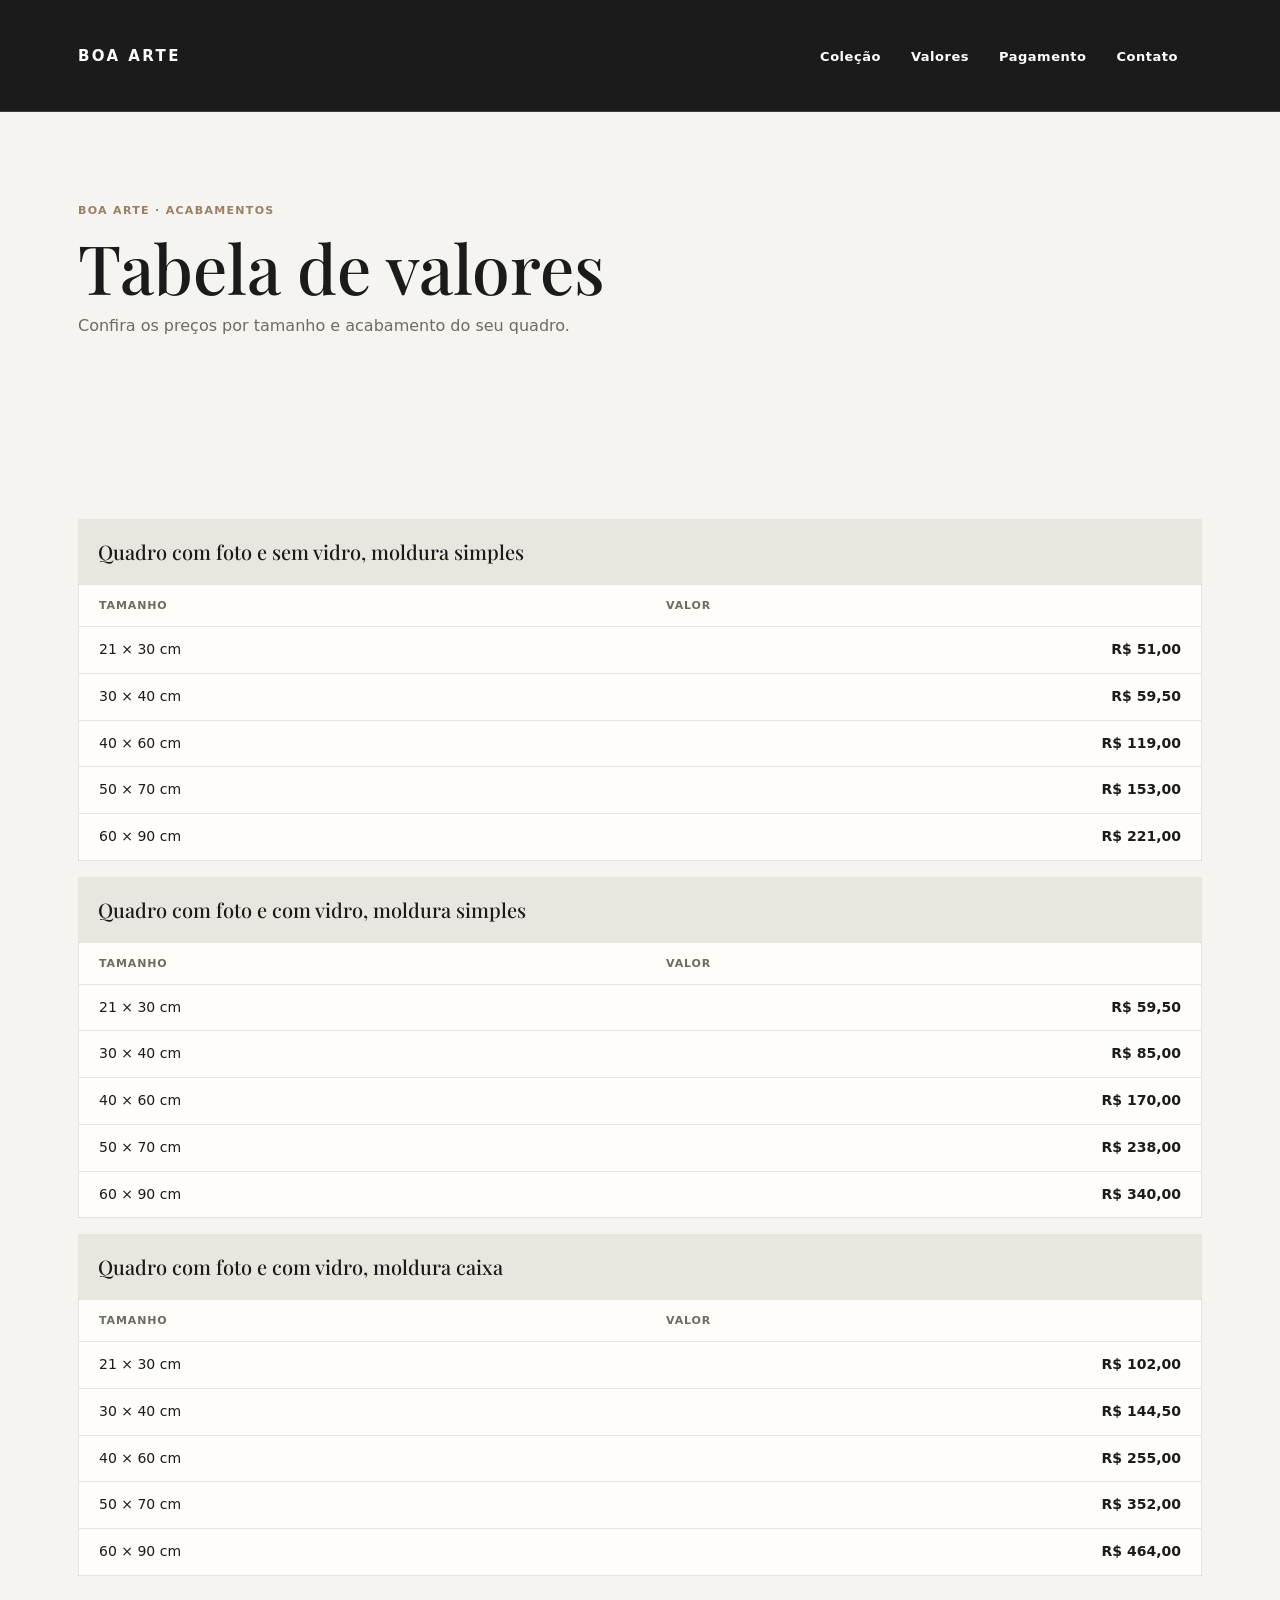
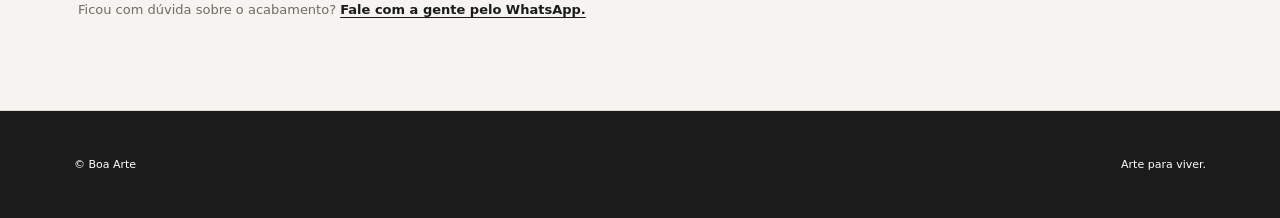
<file: valores.html>
<!DOCTYPE html>
<html lang="pt-BR">
<head>
<meta charset="utf-8">
<meta name="viewport" content="width=device-width, initial-scale=1.0">
<title>Boa Arte — Tabela de valores</title>
<link rel="preconnect" href="https://fonts.googleapis.com">
<link rel="preconnect" href="https://fonts.gstatic.com" crossorigin>
<link href="https://fonts.googleapis.com/css2?family=DM+Sans:wght@400;500;600&family=Playfair+Display:wght@500;600&display=swap" rel="stylesheet">
<link rel="stylesheet" href="css/style.css">
</head>
<body class="values-page">
<header>
  <div class="nav">
    <a class="logo" href="index.html">BOA ARTE</a>
    <nav aria-label="Navegação principal">
      <a href="index.html#colecao">Coleção</a>
      <a href="valores.html" aria-current="page">Valores</a>
      <a href="index.html#pagamento">Pagamento</a>
      <a href="https://wa.me/5511963658837?text=Ol%C3%A1!%20Quero%20falar%20sobre%20uma%20obra%20da%20Boa%20Arte." target="_blank" rel="noopener">Contato</a>
    </nav>
  </div>
</header>
<main>
  <section class="values-intro">
    <p class="values-kicker">BOA ARTE · ACABAMENTOS</p>
    <h1>Tabela de valores</h1>
    <p>Confira os preços por tamanho e acabamento do seu quadro.</p>
  </section>
  <section class="prices values-prices" aria-label="Preços dos quadros">
    <div class="price-tables">
      <table class="price-table">
        <caption>Quadro com foto e sem vidro, moldura simples</caption>
        <thead><tr><th scope="col">Tamanho</th><th scope="col">Valor</th></tr></thead>
        <tbody>
          <tr><th scope="row">21 × 30 cm</th><td>R$ 51,00</td></tr>
          <tr><th scope="row">30 × 40 cm</th><td>R$ 59,50</td></tr>
          <tr><th scope="row">40 × 60 cm</th><td>R$ 119,00</td></tr>
          <tr><th scope="row">50 × 70 cm</th><td>R$ 153,00</td></tr>
          <tr><th scope="row">60 × 90 cm</th><td>R$ 221,00</td></tr>
        </tbody>
      </table>
      <table class="price-table">
        <caption>Quadro com foto e com vidro, moldura simples</caption>
        <thead><tr><th scope="col">Tamanho</th><th scope="col">Valor</th></tr></thead>
        <tbody>
          <tr><th scope="row">21 × 30 cm</th><td>R$ 59,50</td></tr>
          <tr><th scope="row">30 × 40 cm</th><td>R$ 85,00</td></tr>
          <tr><th scope="row">40 × 60 cm</th><td>R$ 170,00</td></tr>
          <tr><th scope="row">50 × 70 cm</th><td>R$ 238,00</td></tr>
          <tr><th scope="row">60 × 90 cm</th><td>R$ 340,00</td></tr>
        </tbody>
      </table>
      <table class="price-table">
        <caption>Quadro com foto e com vidro, moldura caixa</caption>
        <thead><tr><th scope="col">Tamanho</th><th scope="col">Valor</th></tr></thead>
        <tbody>
          <tr><th scope="row">21 × 30 cm</th><td>R$ 102,00</td></tr>
          <tr><th scope="row">30 × 40 cm</th><td>R$ 144,50</td></tr>
          <tr><th scope="row">40 × 60 cm</th><td>R$ 255,00</td></tr>
          <tr><th scope="row">50 × 70 cm</th><td>R$ 352,00</td></tr>
          <tr><th scope="row">60 × 90 cm</th><td>R$ 464,00</td></tr>
        </tbody>
      </table>
    </div>
    <p class="values-contact">Ficou com dúvida sobre o acabamento? <a href="https://wa.me/5511963658837?text=Ol%C3%A1!%20Tenho%20uma%20d%C3%BAvida%20sobre%20os%20valores%20dos%20quadros." target="_blank" rel="noopener">Fale com a gente pelo WhatsApp.</a></p>
  </section>
</main>
<footer><span>© Boa Arte</span><span>Arte para viver.</span></footer>
</body>
</html>
</file>
<file: css/style.css>
:root {
  --bg:#f5f1eb;
  --paper:#fbfaf7;
  --ink:#262522;
  --muted:#77736c;
  --line:#ded8cf;
  --accent:#8b6b50;
}
* { box-sizing:border-box; }
html { scroll-behavior:smooth; }
body {
  margin:0;
  background:var(--bg);
  color:var(--ink);
  font-family:"DM Sans",sans-serif;
}
a { color:inherit; text-decoration:none; }
header {
  position:sticky; top:0; z-index:10;
  background:rgba(245,241,235,.9);
  backdrop-filter:blur(14px);
  border-bottom:1px solid rgba(222,216,207,.8);
}
.nav {
  max-width:1180px; margin:auto; padding:18px 28px;
  display:flex; align-items:center; justify-content:space-between;
}
.logo { font-weight:600; letter-spacing:.16em; font-size:15px; }
nav { display:flex; gap:28px; color:var(--muted); font-size:13px; }
nav a:hover { color:var(--ink); }
.hero {
  max-width:1180px; margin:0 auto; padding:90px 28px 55px;
}

h1 {
  font-family:"Playfair Display",serif;
  font-size:clamp(44px,7vw,82px);
  line-height:.98; font-weight:500; margin:0 0 22px;
  max-width:850px;
}
.hero p {
  max-width:620px; color:var(--muted); font-size:17px;
  line-height:1.75; margin:0;
}
.collection {
  max-width:1180px; margin:auto; padding:25px 28px 85px;
}
.section-head {
  display:flex; justify-content:space-between; align-items:end;
  border-bottom:1px solid var(--line); padding-bottom:20px; margin-bottom:30px;
}
.section-head h2 {
  font-family:"Playfair Display",serif; font-size:34px; font-weight:500; margin:0;
}
.section-head span { color:var(--muted); font-size:13px; }
.gallery {
  display:grid; grid-template-columns:repeat(2,minmax(0,1fr)); gap:22px;
}
.art-card {
  background:var(--paper); border:1px solid var(--line);
  overflow:hidden;
}
.art-card.featured { grid-column:1 / -1; }
.image-wrap {
  background:#eeeae3; width:100%; aspect-ratio:4/3;
  display:flex; align-items:center; justify-content:center; padding:18px;
}
.featured .image-wrap { aspect-ratio:16/8; padding:24px; }
.image-wrap img {
  width:100%; height:100%; object-fit:contain; display:block;
}
.art-info {
  padding:18px 20px 21px; display:grid;
  grid-template-columns:42px 1fr; column-gap:10px; align-items:start;
}
.number { color:var(--accent); font-size:11px; letter-spacing:.1em; padding-top:5px; }
.art-info h3 {
  font-family:"Playfair Display",serif; font-size:24px; font-weight:500; margin:0 0 5px;
}
.art-info p { grid-column:2; color:var(--muted); font-size:12px; margin:0; }
.prices, .personalize, .contact {
  max-width:1180px; margin:auto; padding:75px 28px;
}
.prices h2, .personalize h2, .contact h2 {
  font-family:"Playfair Display",serif; font-size:40px; font-weight:500; margin:0 0 12px;
}
.sub { color:var(--muted); margin:0 0 28px; line-height:1.7; }
.price-box {
  background:var(--paper); border:1px solid var(--line);
  overflow:hidden;
}
.price-row {
  display:grid; grid-template-columns:1fr 1fr; padding:16px 20px;
  border-bottom:1px solid var(--line); font-size:14px;
}
.price-row:last-child { border-bottom:0; }
.price-row span:last-child { text-align:right; font-weight:600; }
.highlight { background:#eee7df; }
.badge {
  display:inline-block; margin-left:8px; padding:3px 7px; border:1px solid var(--line);
  border-radius:30px; font-size:9px; letter-spacing:.08em; text-transform:uppercase;
}
.note { color:var(--muted); font-size:12px; margin-top:14px; }
.personalize {
  background:#292824; color:#f8f5ef; max-width:none; padding-left:max(28px, calc((100% - 1180px)/2 + 28px)); padding-right:max(28px, calc((100% - 1180px)/2 + 28px));
}
.personalize .sub { color:#c8c3bb; max-width:680px; }
.button {
  display:inline-flex; align-items:center; gap:10px; padding:14px 20px;
  border:1px solid rgba(255,255,255,.35); border-radius:2px; color:white;
  font-size:13px; transition:.2s;
}
.button:hover { background:#f8f5ef; color:#292824; }
.contact {
  text-align:center;
}
.contact .sub { max-width:620px; margin:0 auto 28px; }
.actions { display:flex; justify-content:center; gap:12px; flex-wrap:wrap; }
.action {
  border:1px solid var(--ink); padding:13px 20px; font-size:13px;
}
.action:hover { background:var(--ink); color:white; }
footer {
  border-top:1px solid var(--line); max-width:1180px; margin:auto;
  padding:25px 28px 40px; display:flex; justify-content:space-between;
  color:var(--muted); font-size:11px;
}
@media(max-width:720px) {
  nav { display:none; }
  .hero { padding-top:65px; }
  .gallery { grid-template-columns:1fr; }
  .art-card.featured { grid-column:auto; }
  .featured .image-wrap { aspect-ratio:4/3; }
  .section-head { display:block; }
  .section-head span { display:block; margin-top:8px; }
  .price-row { grid-template-columns:1fr; gap:5px; }
  .price-row span:last-child { text-align:left; }
  footer { display:block; }
  footer span { display:block; margin-top:8px; }
}

/* Coleção ampliada: imagens anteriores + novas */
.gallery{grid-template-columns:repeat(3,minmax(0,1fr));}
@media(max-width:900px){.gallery{grid-template-columns:repeat(2,minmax(0,1fr));}}
@media(max-width:720px){.gallery{grid-template-columns:1fr;}}

/* Destaque da 4ª arte */
.gallery .art-card:nth-child(4) {
  grid-column: 1 / -1;
}
.gallery .art-card:nth-child(4) .image-wrap {
  aspect-ratio: 16 / 9;
  min-height: 460px;
  padding: 28px;
}
@media (max-width:720px) {
  .gallery .art-card:nth-child(4) {
    grid-column: auto;
  }
  .gallery .art-card:nth-child(4) .image-wrap {
    aspect-ratio: 4 / 3;
    min-height: 0;
  }
}


/* Visualização ampliada das obras */
.image-wrap { cursor: zoom-in; }
.image-lightbox {
  position:fixed; inset:0; z-index:9999;
  display:none; align-items:center; justify-content:center;
  padding:28px;
  background:rgba(20,19,17,.92);
  backdrop-filter:blur(8px);
}
.image-lightbox.open { display:flex; }
.image-lightbox img {
  max-width:94vw; max-height:92vh;
  width:auto; height:auto;
  object-fit:contain;
  box-shadow:0 18px 60px rgba(0,0,0,.45);
  cursor:zoom-out;
}
.lightbox-close {
  position:absolute; top:18px; right:24px;
  width:44px; height:44px;
  border:1px solid rgba(255,255,255,.45);
  background:rgba(255,255,255,.08);
  color:#fff; border-radius:50%;
  font-size:28px; line-height:40px;
  text-align:center; cursor:pointer;
}
.lightbox-close:hover { background:rgba(255,255,255,.18); }
@media(max-width:720px) {
  .image-lightbox { padding:16px; }
  .image-lightbox img { max-width:96vw; max-height:88vh; }
  .lightbox-close { top:12px; right:14px; }
}


.payment-section{padding:70px 20px;background:#faf9f6}
.payment-section .section-inner{max-width:1100px;margin:0 auto;text-align:center}
.payment-section h2{font-size:clamp(28px,4vw,42px);margin:0 0 14px}
.payment-intro{max-width:650px;margin:0 auto 32px;line-height:1.6;opacity:.78}
.payment-grid{display:grid;grid-template-columns:repeat(3,1fr);gap:18px;margin:0 auto 30px}
.payment-card{background:#fff;border:1px solid rgba(0,0,0,.08);border-radius:18px;padding:26px 20px;box-shadow:0 8px 24px rgba(0,0,0,.05)}
.payment-icon{font-weight:700;font-size:20px;margin-bottom:12px}
.payment-card h3{margin:0 0 8px;font-size:19px}
.payment-card p{margin:0;line-height:1.5;opacity:.72;font-size:14px}
.payment-button{display:inline-block;padding:15px 28px;border-radius:999px;background:#111;color:#fff;text-decoration:none;font-weight:700;transition:transform .2s ease,opacity .2s ease}
.payment-button:hover{transform:translateY(-2px);opacity:.9}
.payment-note{font-size:12px;opacity:.55;margin:12px 0 0}
@media (max-width:700px){.payment-grid{grid-template-columns:1fr}.payment-section{padding:50px 16px}}


/* ===== Boa Arte — acabamento profissional ===== */
:root{
  --ba-bg:#f6f4f0;
  --ba-paper:#fffdf9;
  --ba-ink:#1b1b1b;
  --ba-muted:#6e6a64;
  --ba-line:rgba(27,27,27,.11);
  --ba-accent:#9a8063;
  --ba-shadow:0 18px 55px rgba(25,22,18,.09);
}
html{scroll-behavior:smooth}
body{
  margin:0;
  background:var(--ba-bg);
  color:var(--ba-ink);
  font-family:Inter,system-ui,-apple-system,BlinkMacSystemFont,"Segoe UI",sans-serif;
  line-height:1.55;
}
body:before{
  content:"";
  display:block;
  height:3px;
  background:var(--ba-ink);
}
header{
  position:sticky;
  top:0;
  z-index:50;
  background:rgba(255,253,249,.94);
  backdrop-filter:blur(14px);
  border-bottom:1px solid var(--ba-line);
}
nav{
  max-width:1180px;
  margin:auto;
  min-height:72px;
  display:flex;
  align-items:center;
  justify-content:center;
  gap:30px;
  padding:0 24px;
}
nav a{
  color:var(--ba-ink);
  text-decoration:none;
  font-size:13px;
  font-weight:600;
  letter-spacing:.04em;
  transition:opacity .2s,transform .2s;
}
nav a:hover{opacity:.55;transform:translateY(-1px)}
main{overflow:hidden}
section{scroll-margin-top:90px}
.hero{
  min-height:76vh;
  display:flex;
  align-items:center;
  position:relative;
  background:
    radial-gradient(circle at 78% 24%,rgba(154,128,99,.15),transparent 28%),
    linear-gradient(135deg,#fbfaf7 0%,#f1eee8 100%);
}
.hero:after{
  content:"";
  position:absolute;
  width:38vw;height:38vw;
  max-width:520px;max-height:520px;
  border:1px solid rgba(27,27,27,.09);
  border-radius:50%;
  right:-12vw;top:15%;
  pointer-events:none;
}
.hero > *{
  position:relative;
  z-index:1;
}
.hero h1{
  max-width:850px;
  font-size:clamp(46px,7vw,92px);
  line-height:.98;
  letter-spacing:-.055em;
  margin:16px 0 24px;
}
.hero p{
  max-width:650px;
  color:var(--ba-muted);
  font-size:18px;
}
section:not(.hero){
  padding-top:90px!important;
  padding-bottom:90px!important;
}
section:not(.hero) > *{
  width:100%;
  max-width:1180px;
  margin-left:auto;
  margin-right:auto;
}
h2{
  letter-spacing:-.035em;
  font-size:clamp(32px,4vw,54px);
  line-height:1.05;
}
h3{letter-spacing:-.02em}
.image-wrap{
  background:var(--ba-paper)!important;
  border:1px solid var(--ba-line)!important;
  border-radius:4px!important;
  box-shadow:var(--ba-shadow);
  overflow:hidden;
  transition:transform .35s ease,box-shadow .35s ease;
}
.image-wrap:hover{
  transform:translateY(-5px);
  box-shadow:0 25px 65px rgba(25,22,18,.14);
}
.image-wrap img{
  cursor:zoom-in;
  display:block;
  transition:transform .6s ease;
}
.image-wrap:hover img{transform:scale(1.025)}
.price-box{
  background:var(--ba-paper)!important;
  border:1px solid var(--ba-line)!important;
  border-radius:18px!important;
  box-shadow:var(--ba-shadow);
  padding:8px!important;
}
.price-row{
  padding:17px 18px!important;
  border-bottom:1px solid var(--ba-line)!important;
}
.price-row:last-child{border-bottom:0!important}
.highlight{
  background:#eee8df!important;
  border-radius:12px!important;
}
.badge{
  background:var(--ba-ink)!important;
  color:#fff!important;
  border-radius:999px!important;
  padding:5px 10px!important;
  font-size:10px!important;
  letter-spacing:.08em;
  text-transform:uppercase;
}
.payment-section{
  background:#ece8e1!important;
  position:relative;
}
.payment-section .payment-grid{max-width:1000px}
.payment-card{
  border:1px solid var(--ba-line)!important;
  border-radius:20px!important;
  background:rgba(255,253,249,.9)!important;
  box-shadow:none!important;
  transition:transform .25s,box-shadow .25s;
}
.payment-card:hover{
  transform:translateY(-4px);
  box-shadow:var(--ba-shadow);
}
.payment-icon{
  width:48px;height:48px;
  margin:0 auto 15px!important;
  display:flex;
  align-items:center;
  justify-content:center;
  border:1px solid var(--ba-line);
  border-radius:50%;
  background:#fff;
  font-size:14px!important;
}
.payment-button{
  background:var(--ba-ink)!important;
  box-shadow:0 12px 28px rgba(27,27,27,.18);
  padding:16px 32px!important;
}
.payment-button:hover{
  opacity:1!important;
  transform:translateY(-3px)!important;
}
footer{
  width:100%;
  max-width:none;
  margin:0;
  background:var(--ba-ink);
  color:#fff;
  padding:45px max(24px, calc((100% - 1180px)/2 + 24px));
}
footer a{color:#fff}
.whatsapp-float{
  position:fixed;
  right:24px;
  bottom:24px;
  z-index:100;
  display:grid;
  place-items:center;
  width:58px;
  height:58px;
  border-radius:50%;
  background:#25d366;
  color:#fff;
  font-size:0;
  box-shadow:0 10px 24px rgba(0,0,0,.2);
  transition:background-color .2s ease,transform .2s ease;
}
.whatsapp-float span{
  display:flex;
  align-items:center;
  justify-content:center;
  width:100%;
  height:100%;
  font-size:0;
  line-height:1;
}
.whatsapp-float svg{
  width:34px;
  height:34px;
  display:block;
}
.whatsapp-float:hover{
  background:#20bd5a;
  color:#fff;
  transform:translateY(-2px);
}
.image-lightbox{
  background:rgba(12,11,10,.92)!important;
  backdrop-filter:blur(8px);
}
.image-lightbox img{
  max-width:min(92vw,1500px)!important;
  max-height:88vh!important;
  object-fit:contain;
  box-shadow:0 30px 90px rgba(0,0,0,.4);
}
.image-lightbox .close{
  width:44px!important;height:44px!important;
  border-radius:50%!important;
  background:rgba(255,255,255,.12)!important;
  color:#fff!important;
  border:1px solid rgba(255,255,255,.25)!important;
}
@media(max-width:760px){
  nav{gap:14px;justify-content:flex-start;overflow-x:auto;white-space:nowrap}
  nav a{font-size:11px}
  .hero{min-height:68vh}
  .hero h1{font-size:48px}
  section:not(.hero){padding-top:62px!important;padding-bottom:62px!important}
  .whatsapp-float{right:16px;bottom:16px}
}

/* Botao WhatsApp circular */
a.whatsapp-float{
  display:flex;
  justify-content:center;
  align-items:center;
  width:60px;
  height:60px;
  padding:0;
  border:0;
  border-radius:100%;
  background-color:#30c04f;
  color:#fff;
  box-shadow:0 10px 24px rgba(0,0,0,.2);
}
a.whatsapp-float:hover{
  background-color:#2bac47;
  color:#fff;
  transform:none;
}
a.whatsapp-float span{
  width:32px;
  height:32px;
}
a.whatsapp-float svg{
  width:32px;
  height:32px;
}


.trust-strip{width:100%;padding:0!important;background:#fffdf9!important;border-bottom:1px solid var(--ba-line)}
.trust-inner{width:100%;max-width:none!important;display:grid;grid-template-columns:repeat(3,minmax(0,1fr));gap:1px;background:var(--ba-line)}
.trust-inner>div{background:#fffdf9;min-height:108px;padding:18px clamp(24px,5vw,80px);display:flex;flex-direction:column;justify-content:center}
.trust-inner strong{display:block;font-size:17px;line-height:1.25;margin-bottom:5px}
.trust-inner span{display:block;color:var(--ba-muted);font-size:15px;line-height:1.4}
@media(max-width:760px){.trust-inner{grid-template-columns:1fr}.trust-inner>div{min-height:92px;padding:16px 24px}}

/* Capa estatica da home */
body.home .hero{
  width:100%;
  max-width:none;
  margin:0;
  display:grid;
  grid-template-columns:minmax(0,1fr);
  grid-template-rows:auto auto;
  column-gap:clamp(22px,3vw,58px);
  row-gap:12px;
  align-content:center;
  align-items:center;
  min-height:clamp(560px, calc(100vh - 72px), 820px);
  padding:clamp(72px, 9vw, 120px) max(28px, calc((100% - 1180px)/2 + 28px));
  background-image:
    linear-gradient(90deg,rgba(20,18,15,.84),rgba(20,18,15,.58)),
    url("../assets/images/fundo-cover.jpg");
  background-position:center;
  background-size:cover;
  overflow:hidden;
  color:#fff;
}
body.home .hero h1,
body.home .hero p{
  position:relative;
  z-index:2;
  color:#fff;
  text-shadow:0 2px 16px rgba(0,0,0,.42);
}
body.home .hero-title,
body.home .hero-description{
  min-width:0;
}
body.home .hero-title{
  grid-column:1;
  grid-row:1;
  width:100%;
  text-align:center;
}
body.home .hero-description{
  grid-column:1;
  grid-row:2;
  justify-self:center;
  text-align:center;
}
body.home .hero h1{
  min-width:0;
  max-width:none;
  margin:0;
  font-size:clamp(50px,5.1vw,78px);
  line-height:1.02;
}
body.home .hero p{
  max-width:620px;
  margin:0;
  font-size:20px;
  line-height:1.6;
}
body.home .hero p{color:rgba(255,255,255,.92)}
body.home .hero:after{border-color:rgba(255,255,255,.2)}
@media(max-width:760px){
  body.home .hero{
    min-height:clamp(520px, calc(100vh - 60px), 720px);
    padding:72px 24px;
    grid-template-columns:1fr;
    row-gap:12px;
  }
  body.home .hero-title{grid-column:1;grid-row:1}
  body.home .hero-description{grid-column:1;grid-row:2}
  body.home .hero h1{font-size:clamp(48px,12vw,72px)}
  body.home .hero p{font-size:18px}
}

/* Header alinhado ao footer */
header{
  background:var(--ba-ink);
  border-bottom-color:rgba(255,255,255,.14);
  backdrop-filter:none;
}
.logo,
nav a{color:#fff}
nav a:hover{color:#fff;opacity:.65}
header .nav nav{
  max-width:none;
  margin:0 0 0 auto;
  justify-content:flex-end;
  flex:0 0 auto;
}

/* Cartoes de colecao: coluna estreita e capas sem distorcao */
.collection-grid{
  width:min(100%, 980px);
  margin:0 auto!important;
  display:grid;
  grid-template-columns:repeat(3, minmax(0, 1fr));
  gap:18px;
}
.collection-card{
  display:flex;
  flex-direction:column;
  background:var(--ba-paper);
  border:1px solid var(--ba-line);
  border-radius:4px;
  overflow:hidden;
  box-shadow:var(--ba-shadow);
  transition:transform .25s ease,box-shadow .25s ease;
}
.collection-card:hover{
  transform:translateY(-3px);
  box-shadow:0 25px 65px rgba(25,22,18,.14);
}
.collection-cover{
  aspect-ratio:4 / 3;
  min-width:0;
  background:#eeeae3;
  overflow:hidden;
}
.collection-cover img{
  display:block;
  width:100%;
  height:100%;
  object-fit:contain;
}
.collection-card-info{
  display:flex;
  flex-direction:column;
  flex:1;
  justify-content:flex-start;
  padding:22px 24px;
}
.collection-number{
  color:var(--ba-accent);
  font-size:11px;
  letter-spacing:.12em;
  text-transform:uppercase;
}
.collection-card h3{
  margin:8px 0 6px;
  font-family:"Playfair Display",serif;
  font-size:30px;
  font-weight:500;
}
.collection-card p{
  margin:0;
  color:var(--ba-muted);
  font-size:13px;
  line-height:1.55;
}
.collection-link{
  margin-top:18px;
  font-size:12px;
  font-weight:700;
}
.collection-back{
  display:inline-flex;
  align-items:center;
  justify-content:center;
  min-height:46px;
  padding:0 18px;
  border:1px solid var(--ba-ink);
  border-radius:999px;
  background:var(--ba-ink);
  color:#fff;
  font-size:14px;
  font-weight:600;
  white-space:nowrap;
  transition:background-color .2s ease,color .2s ease,transform .2s ease;
}
.collection-back:hover{
  background:transparent;
  color:var(--ba-ink);
  transform:translateY(-2px);
}
.collection-back[hidden]{display:none}
.collection-hero{
  min-height:clamp(280px,38vh,440px);
  padding-top:64px;
  padding-bottom:64px;
}
.collection-hero h1{margin-bottom:12px}
.collection-hero p{margin:0;max-width:580px}
@media(max-width:600px){
  .collection-grid{grid-template-columns:1fr}
  .collection-card-info{padding:16px}
  .collection-card h3{font-size:24px}
  .collection-card p{font-size:12px}
  .collection-link{margin-top:12px}
  .collection-hero{min-height:300px;padding:54px 24px}
  .section-head{gap:18px}
  .collection-back{min-height:44px;padding:0 15px;font-size:13px}
}
@media(max-width:360px){
  .nav{padding:16px 16px}
  .logo{font-size:13px;letter-spacing:.12em}
  body.home .hero{
    min-height:500px;
    padding:52px 16px;
    row-gap:14px;
  }
  body.home .hero h1{
    font-size:clamp(38px,12vw,46px);
    line-height:1;
  }
  body.home .hero p{
    max-width:290px;
    font-size:16px;
    line-height:1.45;
  }
  .trust-inner>div{
    min-height:82px;
    padding:14px 16px;
  }
  .trust-inner strong{font-size:15px;margin-bottom:3px}
  .trust-inner span{font-size:13px;line-height:1.35}
  .collection,
  .prices{padding-left:16px!important;padding-right:16px!important}
  .section-head{margin-bottom:22px}
  .section-head h2{font-size:32px}
  .collection-back{margin-top:14px}
  .collection-card-info{padding:15px}
  .collection-card h3{font-size:22px}
  .collection-card p{font-size:13px}
  .price-row{padding:14px 15px!important;font-size:13px}
  .badge{margin-left:4px;padding:4px 7px!important;font-size:9px!important}
  .payment-section{padding-left:16px!important;padding-right:16px!important}
  .payment-card{padding:22px 16px}
  .payment-button{padding:14px 18px!important;font-size:13px}
  footer{padding-left:16px;padding-right:16px}
}
body.home header{backdrop-filter:none}

.price-tables{
  display:grid;
  gap:16px;
}
.price-table{
  width:100%;
  border:1px solid var(--ba-line);
  border-collapse:collapse;
  background:var(--ba-paper);
  font-size:14px;
}
.price-table caption{
  padding:17px 20px;
  background:#e9e6df;
  color:var(--ba-ink);
  font-family:"Playfair Display",serif;
  font-size:20px;
  font-weight:500;
  text-align:left;
}
.price-table th,
.price-table td{
  padding:12px 20px;
  border-bottom:1px solid var(--ba-line);
}
.price-table thead th{
  color:var(--ba-muted);
  font-size:11px;
  font-weight:600;
  letter-spacing:.08em;
  text-align:left;
  text-transform:uppercase;
}
.price-table tbody th{
  font-weight:500;
  text-align:left;
}
.price-table td{
  font-weight:600;
  text-align:right;
}
.price-table tbody tr:last-child th,
.price-table tbody tr:last-child td{border-bottom:0}
.price-more{
  display:inline-block;
  margin-top:22px;
  border-bottom:1px solid currentColor;
  font-size:13px;
  font-weight:600;
}
.values-intro{
  max-width:1180px;
  margin:0 auto;
  padding:74px 28px 20px;
}
.values-kicker{
  margin:0 0 12px;
  color:var(--ba-accent);
  font-size:11px;
  font-weight:700;
  letter-spacing:.12em;
}
.values-intro h1{
  margin:0 0 12px;
  font-family:"Playfair Display",serif;
  font-size:clamp(42px,6vw,68px);
  font-weight:500;
  line-height:1.05;
}
.values-intro>p:last-child{
  margin:0;
  color:var(--ba-muted);
}
.values-prices{padding-top:30px}
.values-contact{
  margin:24px 0 0;
  color:var(--ba-muted);
  font-size:13px;
}
.values-contact a{
  color:var(--ba-ink);
  font-weight:600;
  text-decoration:underline;
  text-underline-offset:3px;
}
@media(max-width:720px){
  .nav{
    flex-direction:column;
    align-items:stretch;
    gap:10px;
    padding:14px 20px;
  }
  .nav .logo{align-self:flex-start}
  header .nav nav{
    display:flex;
    width:100%;
    min-height:0;
    justify-content:space-between;
    gap:10px;
    margin:0;
    padding:0;
  }
  header .nav nav a{font-size:11px}
  .values-intro{padding:54px 20px 12px}
  .values-prices{padding:26px 20px 58px}
  .price-table caption{padding:14px 15px;font-size:18px}
  .price-table th,.price-table td{padding:11px 15px}
}
@media(max-width:360px){
  .nav{padding:12px 14px}
  header .nav nav{gap:6px}
  header .nav nav a{font-size:10px}
  .values-intro,.values-prices{padding-left:16px;padding-right:16px}
  .price-table{font-size:13px}
  .price-table caption{font-size:16px}
}
</file>
